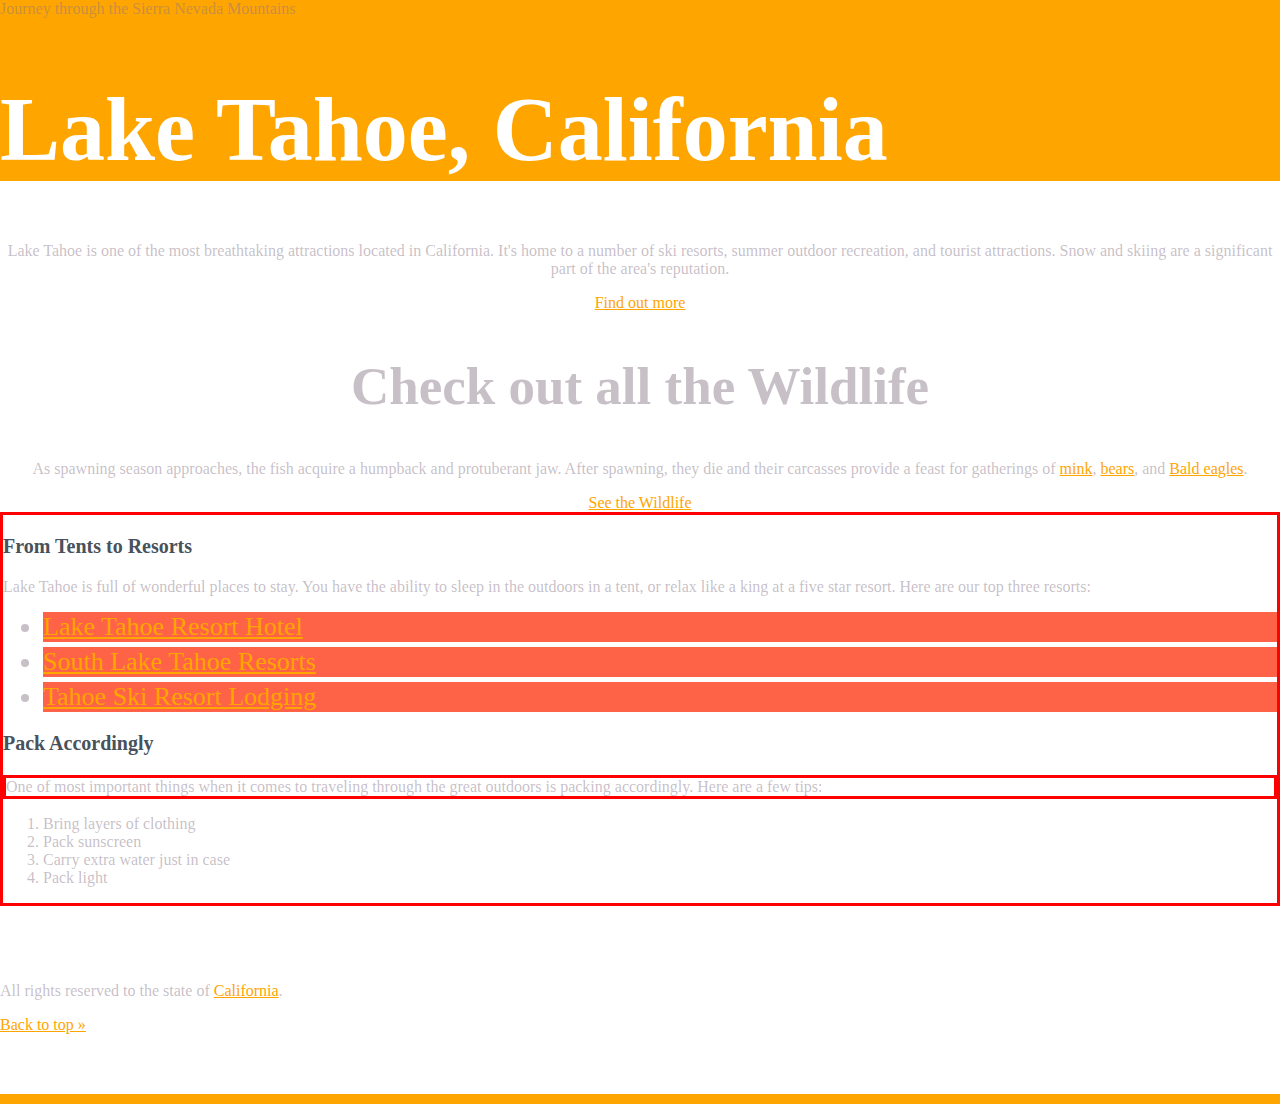
<file: CSSSelectors/index.html>
<!DOCTYPE html>
<html>
  <head>
    <title>Lake Tahoe</title>
    <link rel="stylesheet" href="selectors.css">
  </head>
  <body> 
    <header id="top" class="main-header">
      <span>Journey through the Sierra Nevada Mountains</span>
      <h1>Lake Tahoe, California</h1>
    </header>
		<div id="primary-content">
			<p>
				Lake Tahoe is one of the most breathtaking attractions located in California. It's home to a number of ski resorts, summer outdoor recreation, and tourist attractions. Snow and skiing are a significant part of the area's reputation.
			</p>
			<a href="#">Find out more</a>
      <h2>Check out all the Wildlife</h2>
      <p>
        As spawning season approaches, the fish acquire a humpback and protuberant jaw. After spawning, they die and their carcasses provide a feast for gatherings of <a href="#mink">mink</a>, <a href="#bears">bears</a>, and <a href="#eagles">Bald eagles</a>.
      </p>
			<a href="#">See the Wildlife</a>
		</div>

		<div class="secondary-content"> 
      <h3>From Tents to Resorts</h3>
      <p>
        Lake Tahoe is full of wonderful places to stay. You have the ability to sleep in the outdoors in a tent, or relax like a king at a five star resort. Here are our top three resorts:
      </p>
      <ul>
        <li><a href="#">Lake Tahoe Resort Hotel</a></li>
        <li><a href="#">South Lake Tahoe Resorts</a></li>
        <li><a href="#">Tahoe Ski Resort Lodging</a></li>
      </ul>			
      <h3>Pack Accordingly</h3>
      <p class="secondary-content">
        One of most important things when it comes to traveling through the great outdoors is packing accordingly. Here are a few tips:
      </p>
      <ol>
        <li>Bring layers of clothing</li>
        <li>Pack sunscreen</li>
        <li>Carry extra water just in case</li>
        <li>Pack light</li>
      </ol>
		</div>
    
		<footer id="main-footer">
			<p>All rights reserved to the state of <a href="#">California</a>.</p>
			<a href="#top">Back to top &raquo;</a>
		</footer>
  </body>
</html>
</file>
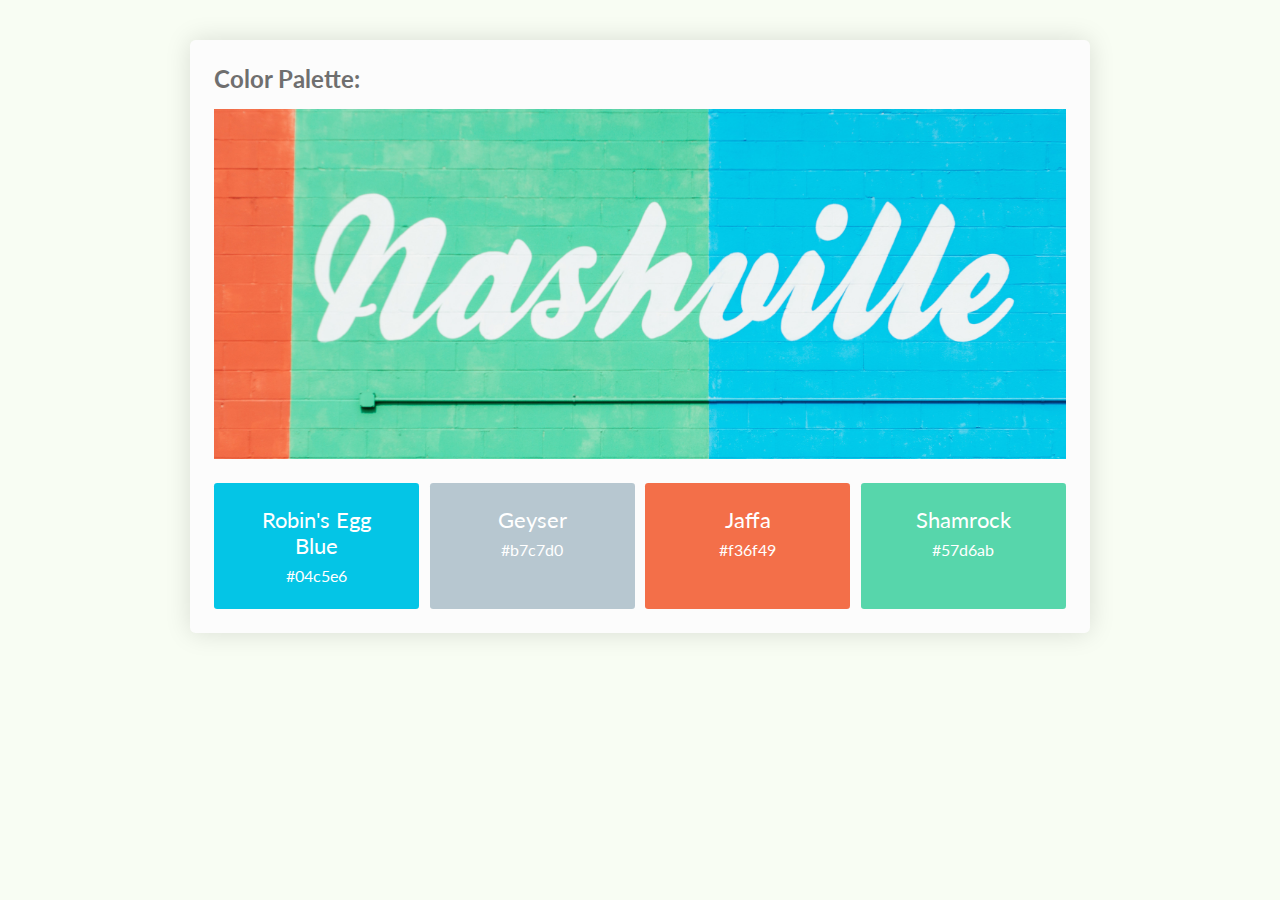
<file: DOMTraverseExercise/index.html>
<!DOCTYPE html>
<html lang="en">
  <head>
    <meta charset="utf-8">
    <meta name="viewport" content="width=device-width, initial-scale=1, shrink-to-fit=no">
    <link href="https://fonts.googleapis.com/css?family=Courgette" rel="stylesheet">
    <link href="https://fonts.googleapis.com/css?family=Lato:400,700" rel="stylesheet">
    <title>Traversing the DOM</title>
    <link rel="stylesheet" href="css/style.css">
  </head>
  <body>
    <div class="wrapper">
      <h1>Color Palette:</h1>
      <div></div>
      <ul class="list">
        <li>
          <span>Robin's Egg Blue</span>
          #04c5e6
        </li>
        <li>
          <span>Geyser</span>
          #b7c7d0
        </li>
        <li>
          <span>Jaffa</span>
          #f36f49
        </li>
        <li>
          <span>Shamrock</span>
          #57d6ab
        </li>
      </ul>
    </div>
    <script src="script.js"></script>
  </body>
</html>
</file>
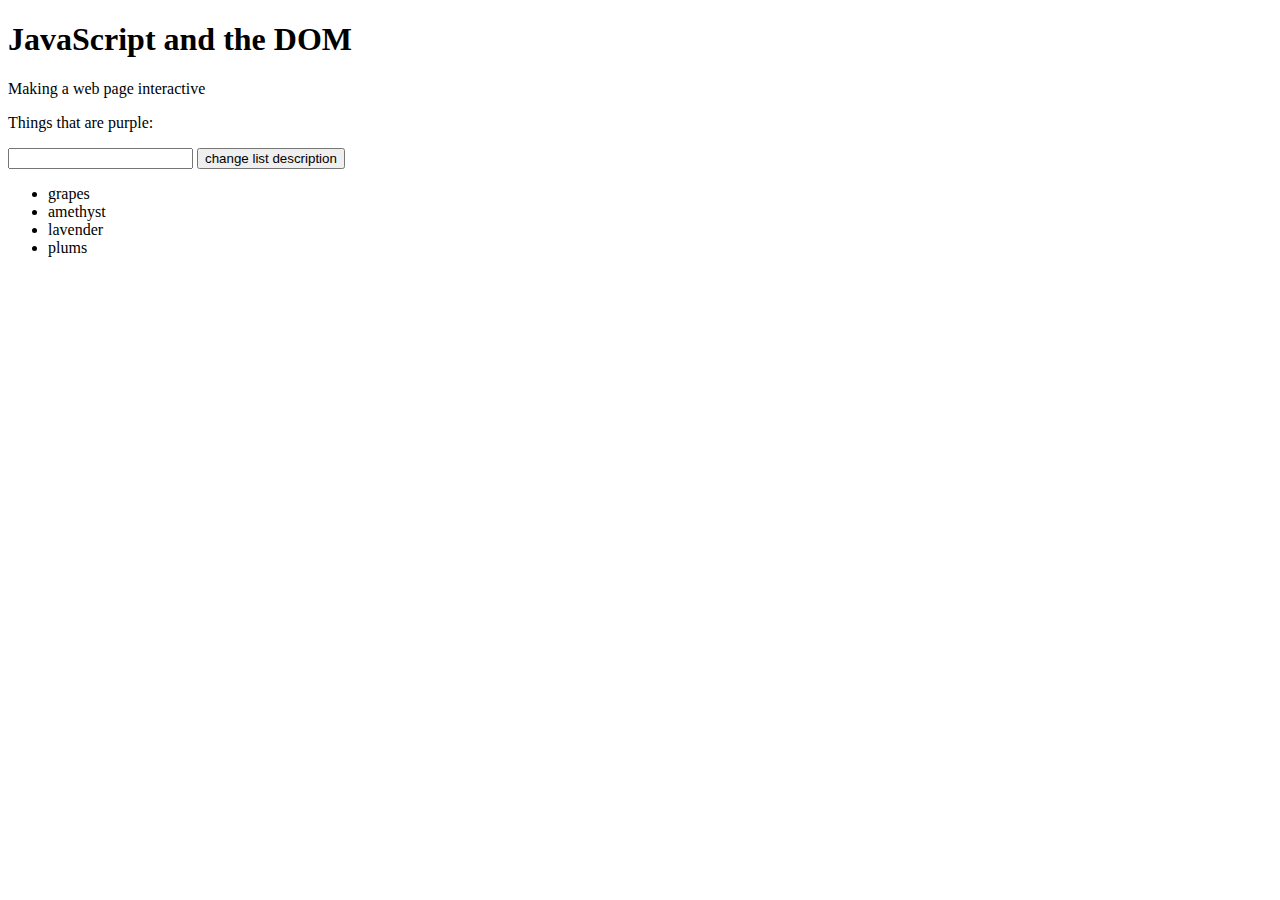
<file: eventsListeners/index.html>
<!DOCTYPE html>
<html>
  <head>
    <title>JavaScript and the DOM</title>
  </head>
  <body>
     
    <h1 id="myHeading">JavaScript and the DOM</h1>
    <p>Making a web page interactive</p>    
    <div class = "list">
    <p class ="description">Things that are purple:</p>
    <input type="text" class ="description" id="test">
    <button class ="description">change list description</button>
    <ul>
      <li>grapes</li>
      <li>amethyst</li>
      <li>lavender</li>
      <li>plums</li>
    </ul>
    </div>
    <script src="eventListener.js"></script>
  </body>
</html>
</file>
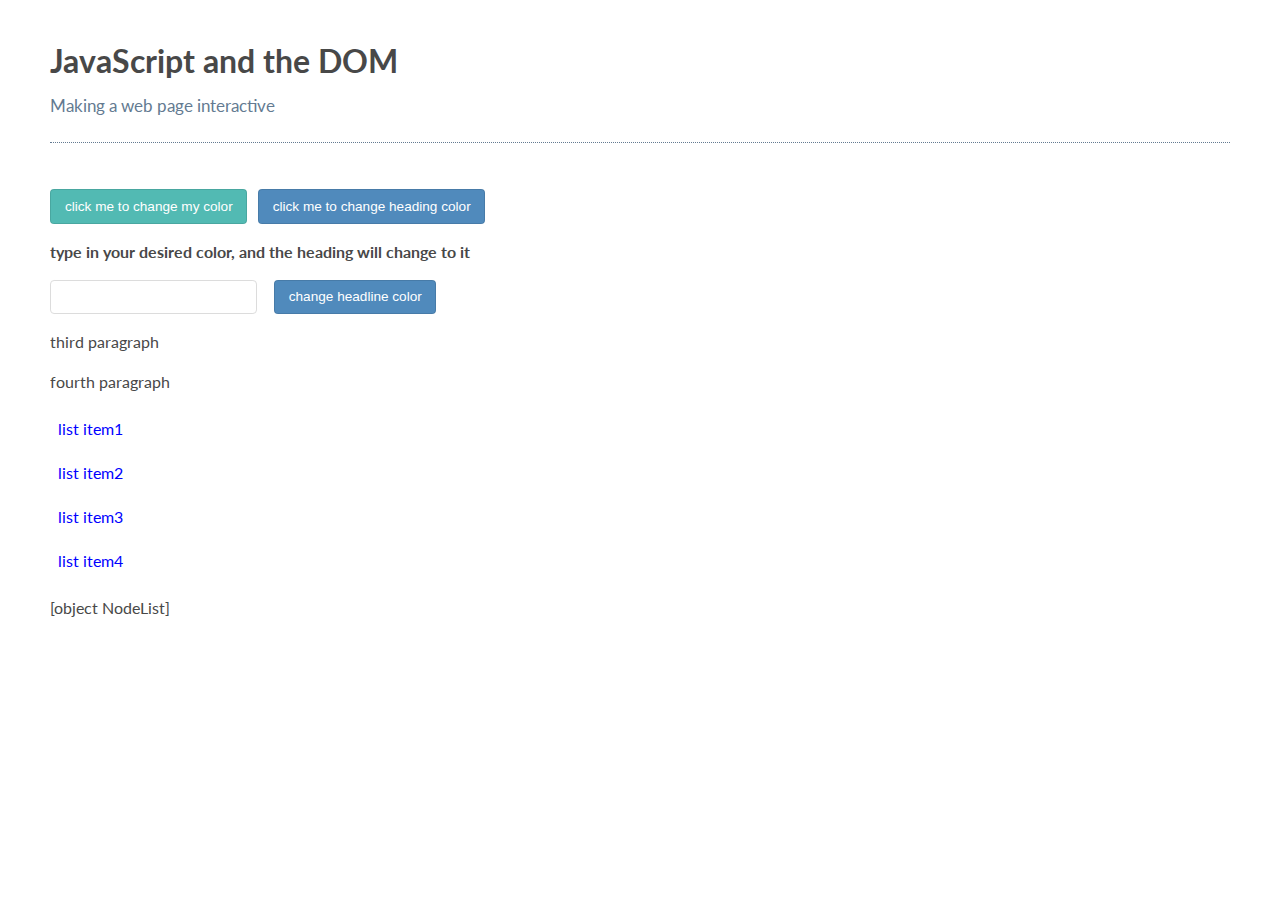
<file: JavaScriptAndTheDom/index.html>
<!DOCTYPE html>
<html>
  <head>
    <title>JavaScript and the DOM</title>
    <link rel="stylesheet" href="css/style.css">
  </head>
  <body>
    <h1 id="myHeading">JavaScript and the DOM</h1>
    <p>Making a web page interactive</p>
    <!-- include buttons to practice user interaction -->
    <button id="myButton">click me to change my color</button>
    <button id="headButton">click me to change heading color</button>
    <p>type in your desired color, and the heading will change to it</p>
    <input type="text" id="myTextInput">
    <button id="changeHeadColor">change headline color</button>
    <p>third paragraph</p>
    <p>fourth paragraph</p>

    <ul>
      <li>list item1</li>
      <li>list item2</li>
      <li>list item3</li>
      <li>list item4</li>
    </ul>


    <script src ="script.js"></script>
  </body>
</html>
</file>
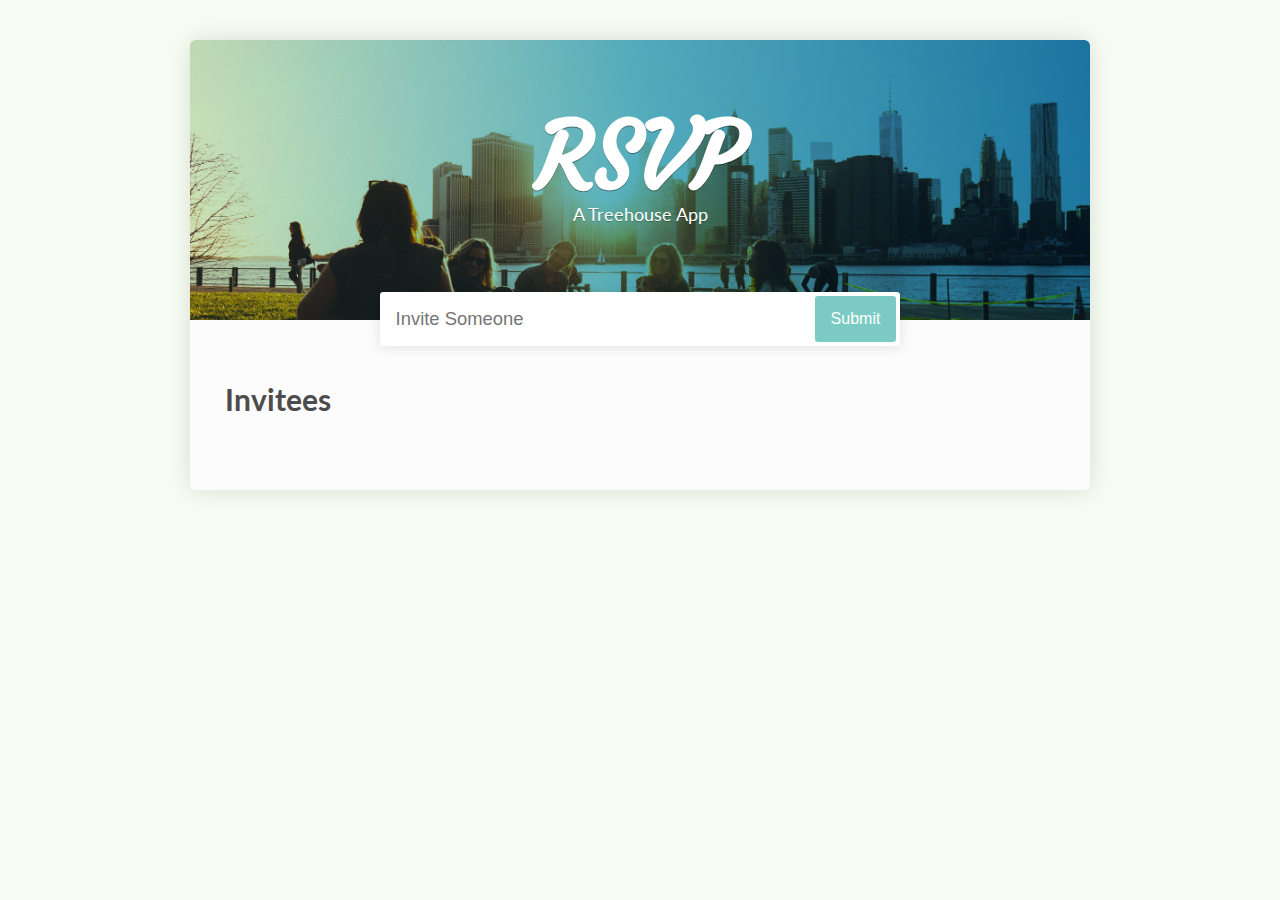
<file: invited/1project starter files/index.html>
<!DOCTYPE html>
<html>
<head>
  <meta name="viewport" content="width=device-width, initial-scale=1">
  <title>RSVP App</title>
  <link href="https://fonts.googleapis.com/css?family=Courgette" rel="stylesheet">
  <link href="https://fonts.googleapis.com/css?family=Lato:400,700" rel="stylesheet">
  <link href="css/style.css" rel="stylesheet">
</head>
<body>
  <div class="wrapper">
    <header>
      <h1>RSVP</h1>
      <p>A Treehouse App</p>
      <form id="registrar">
        <input type="text" name="name" placeholder="Invite Someone">
        <button type="submit" name="submit" value="submit">Submit</button>
      </form>
    </header>
		
    <div class="main">	
      <h2>Invitees</h2>
      <ul id="invitedList"></ul>	
    </div>
  </div>
</body>
</html>
</file>
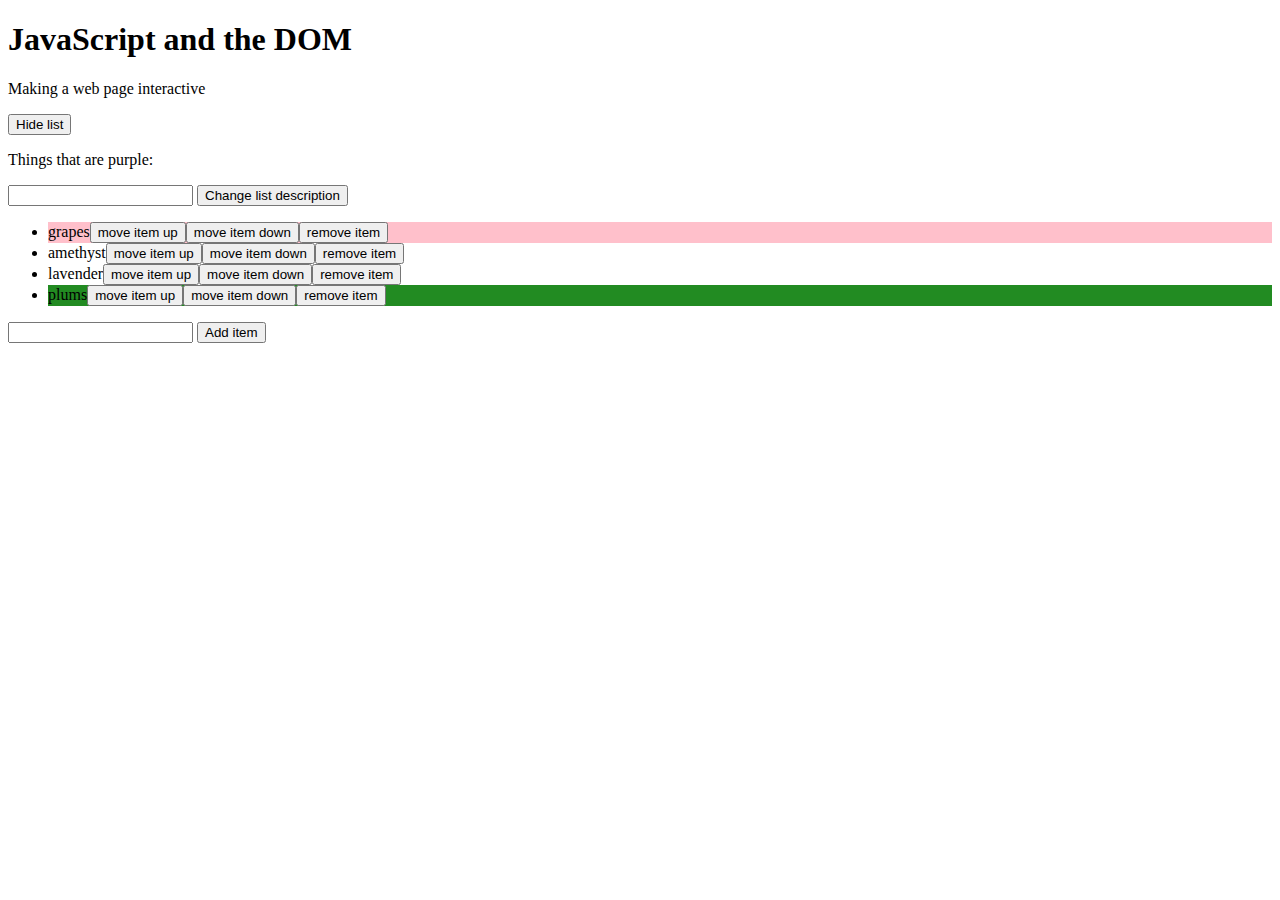
<file: allChildren/allChildren.html>
<!DOCTYPE html>
<html>
  <head>
    <title>JavaScript and the DOM</title>
    <!-- <link rel="stylesheet" href="css/style.css"> -->
  </head>
  <body>
    <h1 id="myHeading">JavaScript and the DOM</h1>
    <p>Making a web page interactive</p>
    <button id="toggleList">Hide list</button>
    <div class="list">
      <p class="description">Things that are purple:</p>
      <input type="text" class="description">
      <button class="description">Change list description</button>
      <ul>
            <li>grapes</li>
            <li>amethyst</li>
            <li>lavender</li>
            <li>plums</li>
          </ul>
      <input type="text" class="addItemInput">
      <button class="addItemButton">Add item</button>
    </div>
    <script src="allChildren.js"></script>
  </body>
</html>
</file>
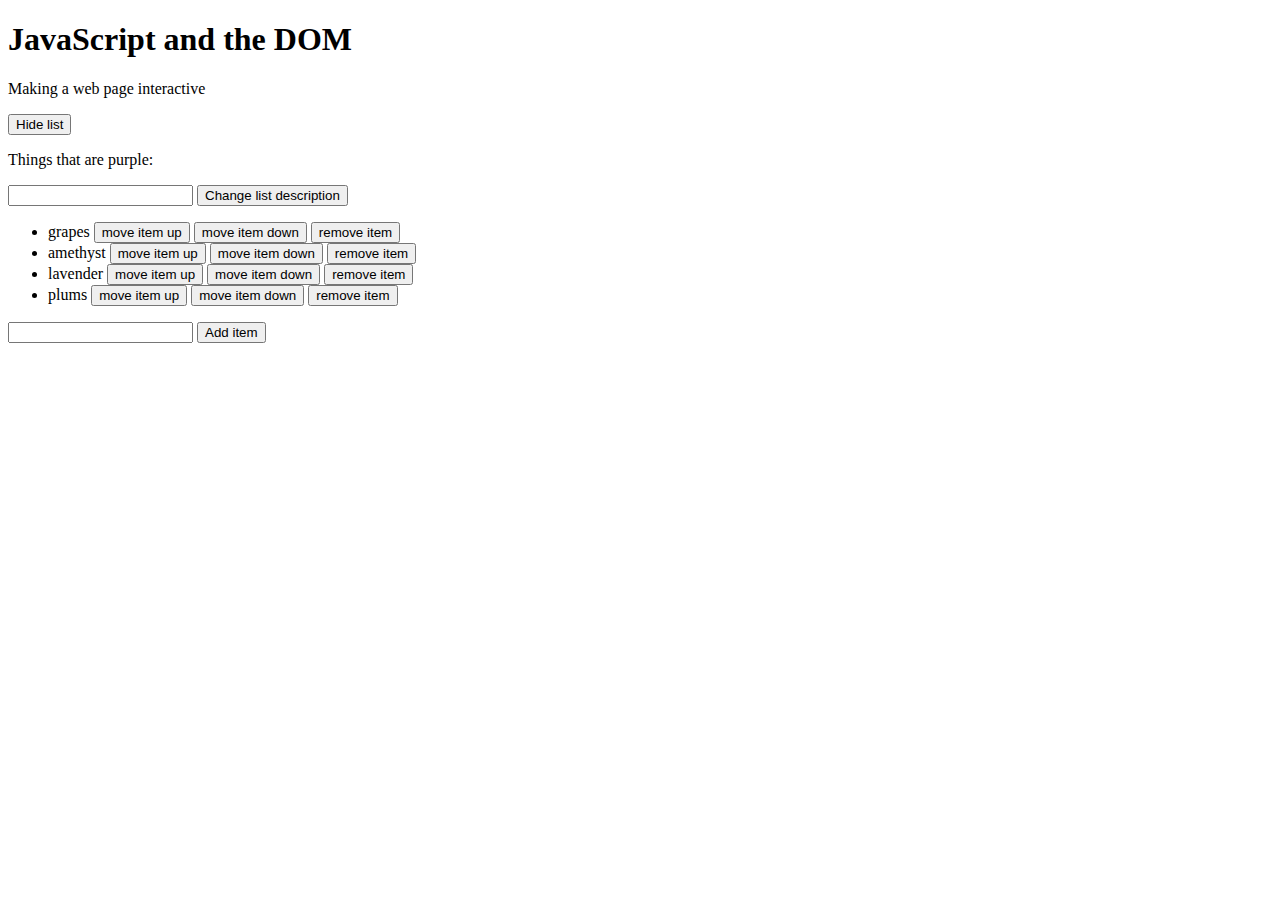
<file: prevElementSibling/example.html>
<!DOCTYPE html>
<html>
  <head>
    <title>JavaScript and the DOM</title>
    <!-- <link rel="stylesheet" href="css/style.css"> -->
  </head>
  <body>
    <h1 id="myHeading">JavaScript and the DOM</h1>
    <p>Making a web page interactive</p>
    <button id="toggleList">Hide list</button>
    <div class="list">
      <p class="description">Things that are purple:</p>
      <input type="text" class="description">
      <button class="description">Change list description</button>
      <ul>
            <li>grapes
                <button class="up">move item up</button>
                <button class="down">move item down</button>
                <button class="remove">remove item</button>
            </li>
            <li>amethyst
                  <button class="up">move item up</button>
                  <button class="down">move item down</button>
                  <button class="remove">remove item</button>
            </li>
            <li>lavender
                  <button class="up">move item up</button>
                  <button class="down">move item down</button>
                  <button class="remove">remove item</button>
            </li>
            <li>plums
                  <button class="up">move item up</button>
                  <button class="down">move item down</button>
                  <button class="remove">remove item</button>
            </li>
          </ul>
      <input type="text" class="addItemInput">
      <button class="addItemButton">Add item</button>
    </div>
    <script src="prevElemetsib.js"></script>
  </body>
</html>
</file>
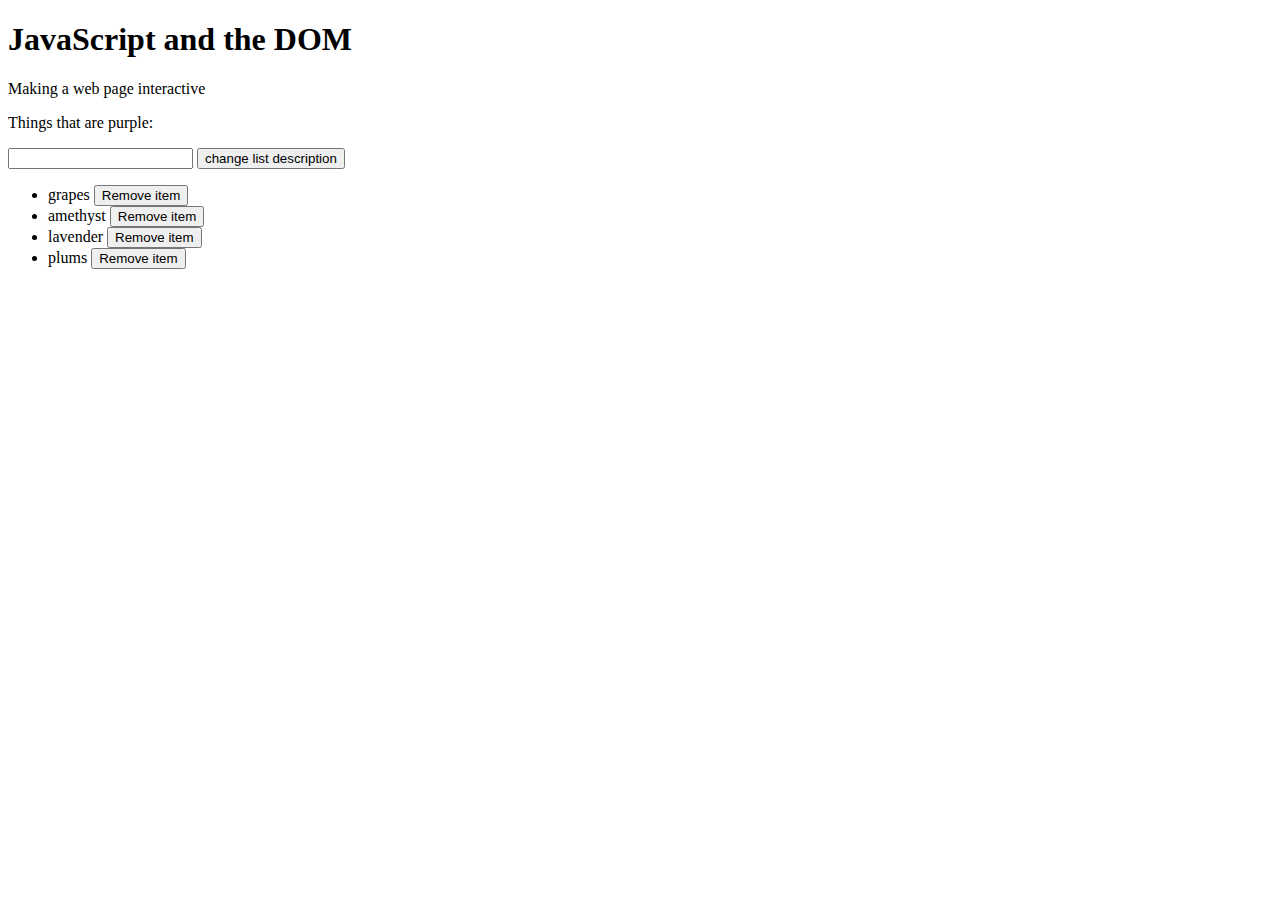
<file: textContent and innerHTML/example.html>
<!DOCTYPE html>
<html>
  <head>
    <title>JavaScript and the DOM</title>
  </head>
  <body>
     
    <h1 id="myHeading">JavaScript and the DOM</h1>
    <p>Making a web page interactive</p>    
    <div class = "list">
    <p class ="description">Things that are purple:</p>
    <input type="text" class ="description" id="test">
    <button class ="description">change list description</button>
    <ul>
      <li>grapes <button>Remove item</button> </li>
      <li>amethyst <button>Remove item</button> </li>
      <li>lavender <button>Remove item</button> </li>
      <li>plums <button>Remove item</button> </li>
    </ul>
    </div>
    <script src="styleElements.js"></script>
  </body>
</html>
</file>
<file: CSSSelectors/selectors.css>
/* there are various */
/*UNIVERSAL selectors: select any (or all) type of elements in an HTML page. written with an asterix "*": 
example:
* {
color: blue; /* color of all the elements should be blue 
background: silver; /* silver background is set for all the elements 
 

/* TYPE or ELEMENT Selectors: Select an html element on a page based on the tag type eg p, div, body, h1, header*/
/*******************************/
/*target every paragrapgh*/

body {
    color: #8787;
    margin: 0;
}
header {
    background-color: orange;
}

h1 {
    font-size: 90px;
    color: white;
}


h2 {
    font-size: 53px;
}

h3 {
    font-size: 20px;
    color: #48525c;
}

/* 
==>Remove text decoration on all navigation links
nav a {text-decoration: nonre;}

==> change the background color of the submit button when active:
input[type = "submit"]:active {background-color: firebrick;}

==>give the text field a blue border upon focus:
input[type = "text"]:focus {border 1px solid #4683af;} // #4683af matches the body color

==> target all headings:
h1, h2, h3 {font-family: "Breef Serif", serif;}



/******************************************************************

ID Selectors: by assigning a unique Id to an HTML element we can select the element using the ID
Rules:  an element can only have one ID
        a page can only have one element with the same id 
Ids can be used to ancher to areas on a page eg the a tag of the footer has a href = "#top" that takes you to the 
header. This is possible because the header has an id = "top"
/******************************************************************/

#primary-content {
text-align: center}

#main-footer {
    padding-top: 60px;
    padding-bottom: 60px;
    border-bottom: solid 10px orange;
}
/******************************************************************

CLASS Selectors: Allow element selection by assigning class atributes to them.
*classes are more flexible than id selecters. this is because we can use a class to target more than one element on a page
*an element can have multiple classes assigned to it like this: <div class="className1 className2"
*an element can have both an id and a class. However the id since its unique carries more weight. so the styles defined in 
the id selecter carry more weight than those in the class

/******************************************************************/
.secondary-content{
    border: 3px red solid;
}

/******************************************************************
selecting descendant elements:


Example usage, for the HTML section:
<header id="top" class="main-header">
    <span>Journey through the Sierra Nevada Mountains</span>
    <h1>Lake Tahoe, California</h1>
</header>

span is a descendant of header. CSS style to target span can be written as:
header  span{
    color: white
    font-size: 26px}
*/
OR 
.main-header span{
color: white;
font-size:26px;}

/* Another example targeting li descendant of the ul: */
ul li {
    background-color: tomato;
    font-size: 26px;
    margin-bottom: 5px;
}

/*limitations: using too many descendant selectors makes the CSS less reusable eg adding another span
span descendant under header will give it the same CSS style which we may not want.
It is therefore better to give the descendant we want to style a class atribute to which we 
can give CSS style eg:
<header id="top" class="main-header">
    <span class="title">Journey through the Sierra Nevada Mountains</span>
    <h1>Lake Tahoe, California</h1>
</header>

then the style for the span in the css will be 
.title {color: white
font-size: 26px} */

/******************************************************************
pseudo-classes
********************
difference they are not explicitly defined in the class attribute.
key-word added to selectors to style a special state of the element.
can target elements dynamically based on; user interaction (eg hover), and element
state etc

examples:
1. link history:
********************
link class allows styling links that have not been visited specified as a:link 
example: target unvisited links, give them a color orange 
(note this ONLY targets ancher elements with an href attribute)  */

a:link {
    color: orange;
}

/* for visited links: */
a:visited {color: lightblue;}

/*2. user action pseudo-classes: styles applied based on user action eg 
2.2) hover: can be applied to any any element
*********************/
a:hover {color : forestgreen;}
p:hover {color : forestgreen;}

/* 2.3) Active pseudo-class: applied when an element is activated by the user eg, a mouse click to click 
a link or button. Can be applied to any element*/

a:active {color: lightcoral}

/* 2.4) Focus pseudo-class: Only applied to interactive elements like links, forms and buttons.
when an element is activated by the user eg, a mouse click to click 
a link or button. Can be applied to any element*/

a:focus {color: white;
background-color: orange;} /*style shown when one tabs through with a keyboard*/

/*to target all interractive elements on the page eg links, forms and buttons, remove the a tag
:focus {color: white;
    background-color: orange;} 




Note: 
Custom Data Attributes: Attribute selectors target HTML elements based
on an attribute and value. For example, the following targets 
all <label> elements with a title attribute:
label[title] {
  color: indigo;
}
HTML provides custom data- attributes that allow you to store extra 
information on any element. Data attributes are regular HTML attributes
that begin with the data- prefix followed by a custom name. 
For example, the following data attributes store information about a teacher:

<ul>
  <li data-topic="javascript" data-id="1">Guil</li>
  <li data-topic="python" data-id="2">Ashley</li>
  <li data-topic="ios" data-id="3">Pasan</li>
<ul>

You can target custom data-* attributes with CSS, also by wrapping them in square brackets:

[data-topic="javascript"] {
  background-color: #3659a2;
}
[data-topic="python"] {
  background-color: #008297;
}
[data-topic="ios"] {
  background-color: #30826C;
}
You can also use attribute selectors in your CSS to set styles based on the data.

html:

<div data-columns="8">...</div>
<div data-columns="6">...</div>
css:

[data-columns="8"] {
  width: 60%;
}
[data-columns="6"] {
  width: 40%;
}
</file>
<file: DOMTraverseExercise/css/style.css>
/* =================================
  Element Styles
==================================== */

* {
  -webkit-box-sizing: border-box;
  box-sizing: border-box;
}

body {
  font-family: 'Lato', sans-serif;
}

h1 {
  color: #6f6f6f;
  font-size: 1.5em;
  margin-top: 0;
}

.wrapper {
  width: 100%;
  max-width: 900px;
  margin: 2.5em auto;
  border-radius: .35em;
  overflow: hidden;
  padding: 1.5em;
  box-shadow: 0 0 26px rgba(0, 0, 0, .13);
}

ul {
  list-style: none;
  padding: 0;
  margin: 1.5em 0 0;
}

ul li {
  color: #fff;
  text-align: center;
  padding: 1.5em;
  border-radius: .2em;
}

li span {
  font-size: 1.35em;
  margin-bottom: .3em;
  display: block;
}

.banner {
  height: 350px;
  background-image: url('../img/banner-bg.jpg');
  background-position: 0 -50px;
  background-size: cover;
}

/* =================================
  Media Queries
==================================== */

@media (max-width: 768px) {
  ul li {
    margin-bottom: 1em;
  }
}

@media (min-width: 769px) {
  ul {
    display: -ms-flexbox;
    display: flex;
    clear: both;
    -ms-flex-pack: justify;
    justify-content: space-between;
    -ms-flex-wrap: wrap;
    flex-wrap: wrap;
  }
  li {
    -ms-flex-positive: 1;
    flex-grow: 1;
    -ms-flex-preferred-size: 47.5%;
    flex-basis: 47.5%;
  }
  li + li {
    margin-left: 1.25%; 
  }
}

@media (max-width: 879px) {
  li:nth-child(3) {
    margin-left: 0;
  }
  li {
    margin-bottom: 0.85em;
  }
}

@media (min-width: 880px) {
  ul li {
    -ms-flex-preferred-size: 20%;
    flex-basis: 20%;
  }
}
</file>
<file: JavaScriptAndTheDom/css/style.css>
@import 'https://fonts.googleapis.com/css?family=Lato:400,700';

body {
  color: #484848;
  font-family: 'Lato', sans-serif;
  padding: .45em 2.65em 3em;
  line-height: 1.5;
}
h1 {
  margin-bottom: 0;
}
h1 + p {
  font-size: 1.08em;
  color: #637a91;
  margin-top: .5em;
  margin-bottom: 2.65em;
  padding-bottom: 1.325em;
  border-bottom: 1px dotted;
}
ul {
  padding-left: 0;
  list-style: none;
}
li {
  padding: .45em .5em;
  margin-bottom: .35em;
  display: flex;
  align-items: center;
}
input,
button {
  font-size: .85em;
  padding: .65em 1em;
  border-radius: .3em;
  outline: 0;
}
input {
  border: 1px solid #dcdcdc;
  margin-right: 1em;
}
div {
  margin-top: 2.8em;
  padding: 1.5em 0 .5em;
  border-top: 1px dotted #637a91;
}
p.description,
p:nth-of-type(2) {
  font-weight: bold;
}
/* Buttons */
button {
  color: white;
  background: #508abc;
  border: solid 1px;
  border-color: rgba(0, 0, 0, .1);
  cursor: pointer;
}
button + button {
  margin-left: .5em;
}
p + button {
  background: #52bab3;
}
.list button + button {
  background: #768da3;
}
.list li button + button {
  background: #508abc;
}
li button:first-child {
  margin-left: auto;
  background: #52bab3;
}
.list li button:last-child {
  background: #768da3;
}
li button {
  font-size: .75em;
  padding: .5em .65em;
}
</file>
<file: invited/1project starter files/css/style.css>
/* ================================= 
  Element Styles
==================================== */

* {
  box-sizing: border-box;
}
body {
  font-family: 'Lato', sans-serif;
  color: #4c4c4c;
  background: #f8fdf3;
}
h1,
p,
form button {
  color: white;  
}
h1 {
  font-family: 'Courgette', cursive;
  text-shadow: 0 1px 0 rgba(0,0,0, .4);
  line-height: .65;
  margin-top: .5em;
  margin-bottom: 0;
}
h2 {
  margin-top: 0;
}
p {
  font-size: 1.1em;
  text-shadow: 0 1px 0 rgba(0,0,0, .25);
}
form {
  width: 60%;
  background: white;
  display: inline-block;
  overflow: hidden;
  display: -webkit-flex;
  display: flex;
  border-radius: .2em;
  border: solid 4px white;
  box-shadow: 0 1px 14px rgba(0,0,0, .12);
}
form button {
  padding: 0 1em;
  font-size: 1em;
  background: #7bcbc4;
  border-radius: .2em;
}
ul {
  list-style: none;
  padding: 0;
  margin: 2em 0 1em;
}
ul li {
  padding: 1em;
  background: #fff;
  border-radius: .2em;
  border: solid 1px rgba(88, 183, 205, .2);
  border-bottom: solid 2px rgba(88, 183, 205, .2);
  position: relative;
}
button {
  cursor: pointer;
}
input, 
button {
  border: none;
  outline: none;
}
header {
  text-align: center;
  background: linear-gradient(90deg, #d4eece, #55b3d0, #1e7eb7),
              url('../images/header-bg.jpg') no-repeat;
              background-blend-mode: multiply;    
              background-size: cover;   
}
header input {
  padding: 12px;
  font-size: 1.15em;
  width: 100%;
}
li span, 
li input[type=text] {
  color: #707070;
  font-size: 1.3em;
  margin-bottom: .3em;
}
li input[type=text] {
  padding: .2em;
  width: 95%;
  border: 1px dotted rgba(0,0,0, .2);
}
li label {
  font-size: .9em;
  display: block;
  color: rgba(112, 112, 112, .55);
}
li span, 
li input[type=text]:first-child {
  display: block;
}
li button {
  font-size: .78em;
  margin-top: 1.65em;
  margin-right: .4em;
  border-radius: .3em;
  padding: .4em .6em;
  color: white;
  background: #58b7cd;
}
li button:last-child {
  background: rgba(88, 183, 205, .5);
}
.wrapper {
  width: 100%;
  max-width: 900px;
  margin: 2.5em auto;
  border-radius: .35em;
  background: #fcfcfc;
  overflow: hidden;
  box-shadow: 0 0 26px rgba(0,0,0, .13);
}
div > input:last-child {
  font-size: 1em;
  margin-left: 6px;
}
div > label {
  color: #767676;
}

/* responded */
.responded {
  transition: 0.4s;
  border-color: rgba(88, 183, 205, .9);
}
.responded label {
  transition: 0.4s;
  color: rgba(88, 183, 205, 1);
}

/* ================================= 
  Media Queries
==================================== */

@media (min-width: 0) and (max-width: 768px) {
  header {
    padding: 1.25em;
  }
  h1 {
    font-size: 3.6em;
    margin: .3em 0 0;
  }
  ul li {
    margin-bottom: 1em;
  }
  form {
    width: 95%;
    -webkit-flex-direction: column;
    flex-direction: column;
    margin: auto;
    margin-top: 2.5em;
  }
  form button {
    padding: 12px 0;
    margin-top: .5em;
  }
  form input {
    font-size: 1em;
    text-align: center;
  }
  .wrapper {
    margin: 0;
  }
  .main {
    padding: 2em 1em .75em;
  }
}

@media (min-width: 769px) {
  header {
    height: 280px;
    padding: 2.5em 1em 1em;  
    background-position: 0 -95px; 
  }
  .main > div {
    float: right;
    display: inline-block;
    margin-top: 12px;
    margin-right: 1.25%;
  }
  div > label {
    margin-top: 12px;
  }
  h1 {
    font-size: 5.8em;
  }
  h2 {
    float: left;
    font-size: 1.9em;
    margin-left: 1.25%;
  }
  form {
    margin: 4.15em auto 0;
    z-index: 3000;
    position: relative;
  }
  .wrapper {
    width: 90%;
  }
  .main {
    padding: 3.8em 1.5em .75em;
    position: relative;
    z-index: 10;
  }
  ul {
    display: -webkit-flex;
    display: flex;
    clear: both;
    
    -webkit-justify-content: space-between;
    justify-content: space-between;
    -webkit-flex-wrap: wrap;    
    flex-wrap: wrap;
    padding-top: 1.25em;
  }
  ul li {
    -webkit-flex-grow: 1;
    flex-grow: 1;
    -webkit-flex-basis: 47.5%;
    flex-basis: 47.5%;
    margin: 0 1.25% 1em;
  }
}
@media (min-width: 880px) { 
  ul li {
    -webkit-flex-basis: 20%;
    flex-basis: 20%;
  }
}
</file>
